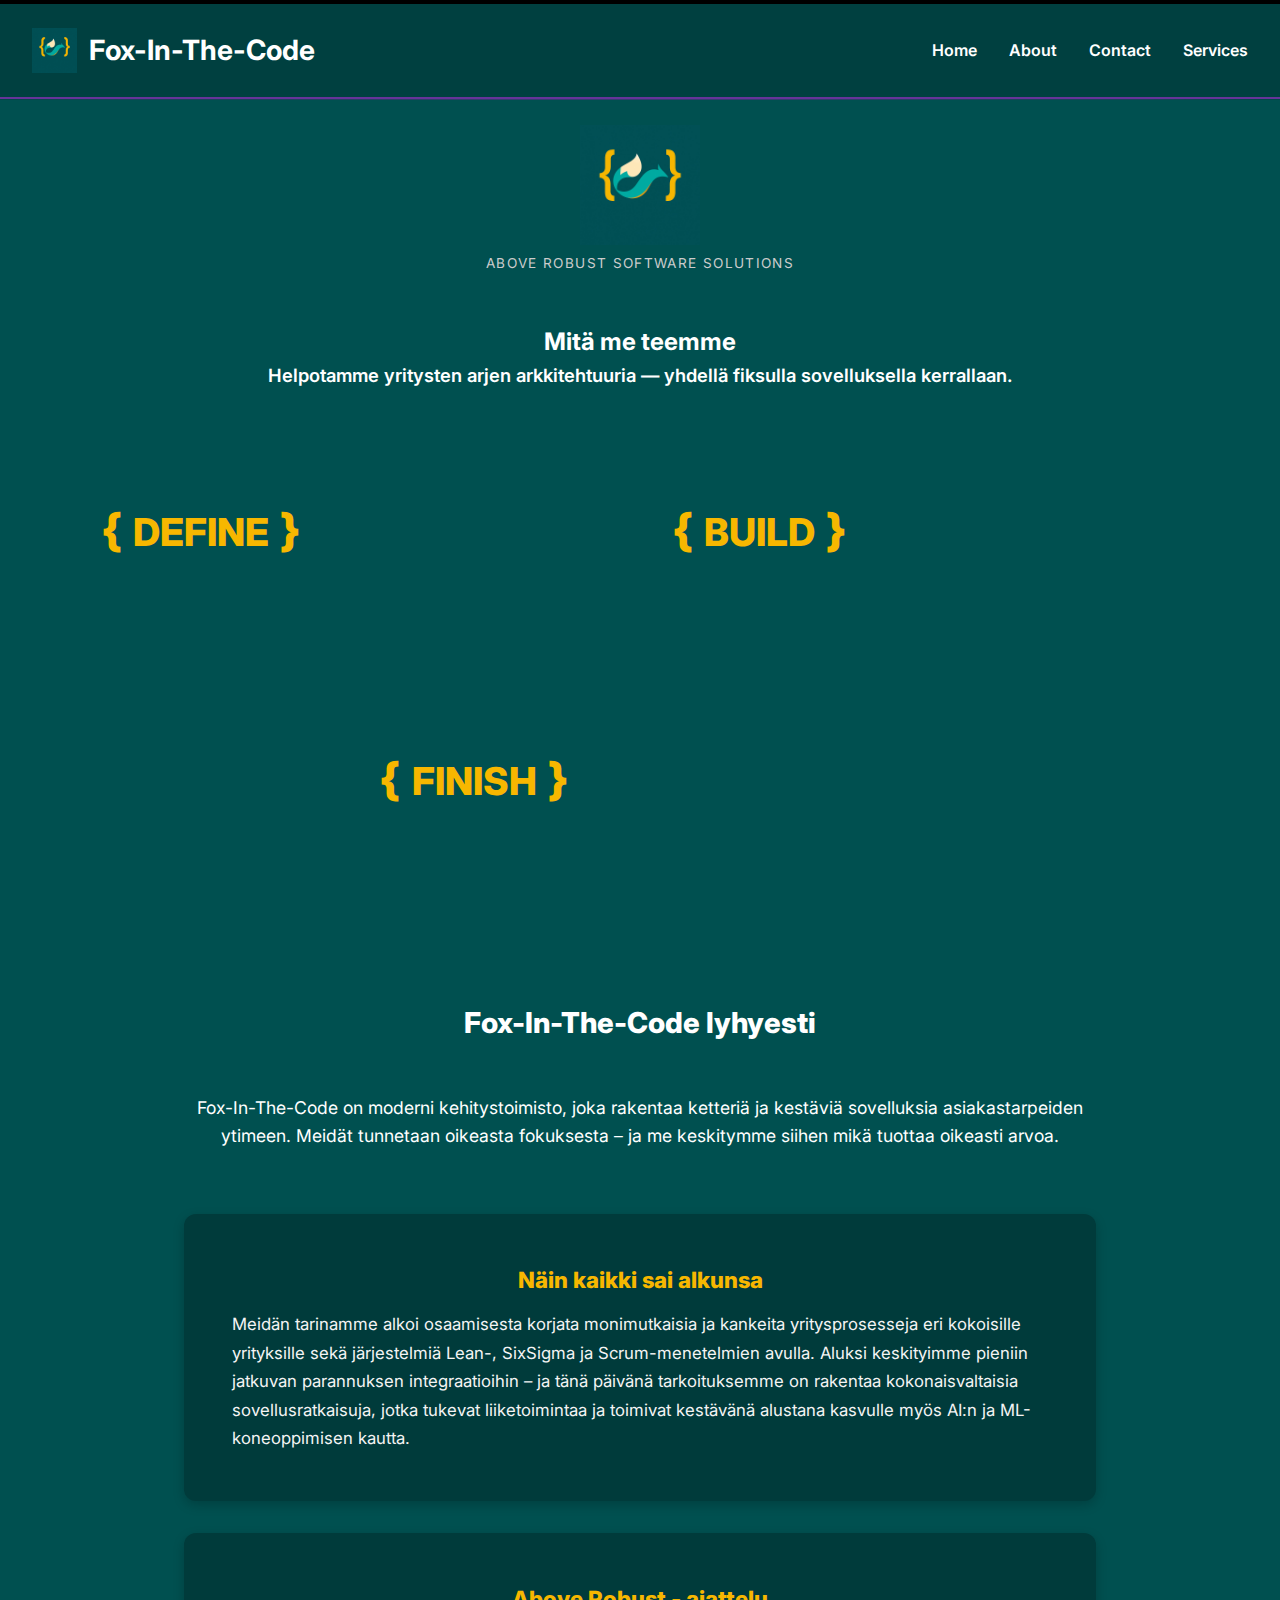
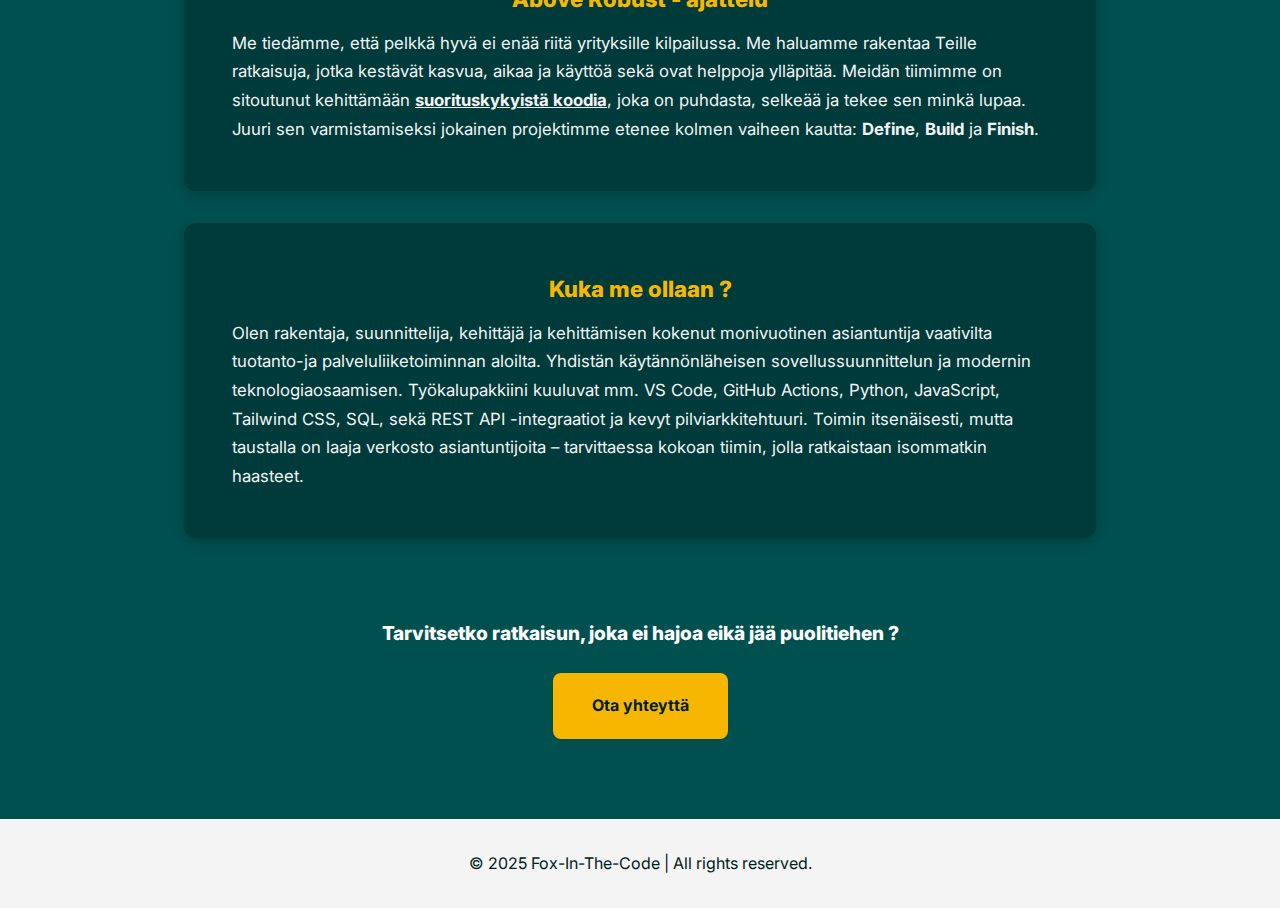
<file: about.html>
<!DOCTYPE html>
<html lang="fi">

<head>
    <meta charset="UTF-8" />
    <meta name="viewport" content="width=device-width, initial-scale=1.0" />
    <title>About – Fox-In-The-Code</title>

    <!-- ===============================
       FONTIT JA TYYLITIEDOSTOT
  =============================== -->
    <link href="https://fonts.googleapis.com/css2?family=Inter:wght@400;700;800&display=swap" rel="stylesheet" />
    <link rel="stylesheet" href="styles.css" />
</head>

<body>

    <!-- ===============================
       WRAPPER – KOKO SIVUN RAKENNE
  =============================== -->
    <div class="wrapper">

        <!-- ===============================
         YLÄOSA / NAVIGAATIO
    =============================== -->
        <nav class="nav-container">
            <div class="logo-group">
                <img src="images/logo.jpg" alt="Fox logo" class="logo" />
                <span class="brand">Fox-In-The-Code</span>
            </div>
            <div class="nav-links">
                <a href="index.html">Home</a>
                <a href="about.html">About</a>
                <a href="contact.html">Contact</a>
                <a href="services.html">Services</a>
            </div>
        </nav>

        <!-- ===============================
         NAVIN AALLOKUVA (KAAREVA VIOLETTI REUNA)
    =============================== -->
        <div class="nav-curve">
            <svg viewBox="0 0 100 10" preserveAspectRatio="none">
                <path d="M 0 0 Q 50 1, 100 0" fill="rebeccapurple" />
            </svg>
        </div>

        <!-- ===============================
         SISÄLTÖALUE – ABOUT
    =============================== -->
        <main class="hero">

            <!-- =============================
           ABOUT-OSIO – KUKA ME OLLAAN
      ============================= -->
            <!--
      <section class="about-section">

        <!-- Logo + slogan -->
            <div class="about-logo">
                <img src="images/logo.jpg" alt="Fox-In-The-Code logo" />
                <p class="slogan">ABOVE ROBUST SOFTWARE SOLUTIONS</p>
            </div>

            <!-- Otsikko + ingressi -->
            <h2>Mitä me teemme</h2>
            <p class="ingressi">
                Helpotamme yritysten arjen arkkitehtuuria — yhdellä fiksulla sovelluksella kerrallaan.
            </p>
            <!-- =============================
         MEISTÄ / FOX-IN-THE-CODE
         ============================ -->


            <!-- =============================
             3-ASKELEEN METODI – DEFINE / BUILD / FINISH
        ============================= -->

            <section class="quality-icons">

                <!-- DEFINE -->
                <div class="define-title">
                    <span class="bracket">{</span> DEFINE <span class="bracket">}</span>
                </div>
                <div class="quality-block">


                    <p>Me määritämme/"paretoimme" ongelman ja sen ratkaisun yhdessä asiakkaan kanssa. Ymmärrämme liiketoimintanne
                        tarpeet, jotta voimme luoda parhaan mahdollisen ratkaisun.</p>
                </div>

                <!-- BUILD -->
                <div class="define-title">
                    <span class="bracket">{</span> BUILD <span class="bracket">}</span>
                </div>
                <div class="quality-block">


                    <p>Me rakennamme Teille suorituskykyisen ratkaisun, joka on skaalautuva ja kestävä. Verkostomme koostuu eri alan asiantuntevista
                        ohjelmoijista ja suunnittelijoista.</p>
                </div>

                <!-- FINISH -->
                <div class="define-title">
                    <span class="bracket">{</span> FINISH <span class="bracket">}</span>
                </div>
                <div class="quality-block">


                    <p>Viimeistelemme ratkaisun yhdessä asiakkaan kanssa varmistaaksemme, että se toimii juuri kuten
                        pitää – ja vielä paremmin.</p>
                </div>

            </section>

            <section class="about-story">

                <h2>Fox-In-The-Code lyhyesti</h2>
                <p class="about-lead">
                    Fox-In-The-Code on moderni kehitystoimisto, joka rakentaa ketteriä ja kestäviä sovelluksia
                    asiakastarpeiden ytimeen.
                    Meidät tunnetaan oikeasta fokuksesta – ja me keskitymme siihen mikä tuottaa oikeasti arvoa.
                </p>

                <div class="story-block">
                    <h3>Näin kaikki sai alkunsa</h3>
                    <p>Meidän tarinamme alkoi osaamisesta korjata monimutkaisia ja kankeita yritysprosesseja eri
                        kokoisille yrityksille sekä järjestelmiä Lean-, SixSigma ja Scrum-menetelmien avulla.
                        Aluksi keskityimme pieniin jatkuvan parannuksen integraatioihin – ja tänä päivänä tarkoituksemme
                        on
                        rakentaa kokonaisvaltaisia sovellusratkaisuja, jotka tukevat liiketoimintaa ja toimivat
                        kestävänä alustana kasvulle myös AI:n ja ML-koneoppimisen kautta.</p>
                </div>

                <div class="story-block">
                    <h3>Above Robust - ajattelu</h3>
                    <p>
                        Me tiedämme, että pelkkä hyvä ei enää riitä yrityksille kilpailussa. Me haluamme rakentaa Teille
                        ratkaisuja, jotka kestävät kasvua, aikaa ja
                        käyttöä sekä ovat helppoja ylläpitää. Meidän tiimimme on sitoutunut
                        kehittämään <strong><u>suorituskykyistä koodia</strong></u></strong>, joka on puhdasta, selkeää
                        ja tekee sen minkä lupaa.
                        Juuri sen varmistamiseksi jokainen projektimme etenee kolmen vaiheen kautta:
                        <strong>Define</strong>,
                        <strong>Build</strong> ja <strong>Finish</strong>.
                    </p>
                </div>

                <div class="story-block">
                    <h3>Kuka me ollaan ?</h3>
                    <p>
                        Olen rakentaja, suunnittelija, kehittäjä ja kehittämisen kokenut monivuotinen asiantuntija vaativilta tuotanto-ja palveluliiketoiminnan aloilta.
                        Yhdistän käytännönläheisen sovellussuunnittelun ja modernin teknologiaosaamisen. 
                        
                        Työkalupakkiini
                        kuuluvat mm. VS Code, GitHub Actions, Python, JavaScript, Tailwind CSS, SQL, sekä REST API
                        -integraatiot ja kevyt pilviarkkitehtuuri.

                        Toimin itsenäisesti, mutta taustalla on laaja verkosto asiantuntijoita – tarvittaessa kokoan
                        tiimin, jolla ratkaistaan isommatkin haasteet.
                    </p>
                </div>

                <div class="story-cta">
                    <h3>Tarvitsetko ratkaisun, joka ei hajoa eikä jää puolitiehen ?</h3>
                    <a href="contact.html" class="btn">Ota yhteyttä</a>
                </div>

            </section>

            <!-- =============================
           CTA – KEHOTUS TOIMIA
      ============================= -->


        </main>

        <!-- ===============================
         FOOTER / ALATUNNISTE
    =============================== -->
        <footer class="footer">
            <p>&copy; 2025 Fox-In-The-Code | All rights reserved.</p>
        </footer>

    </div> <!-- /.wrapper -->

</body>

</html>
</file>
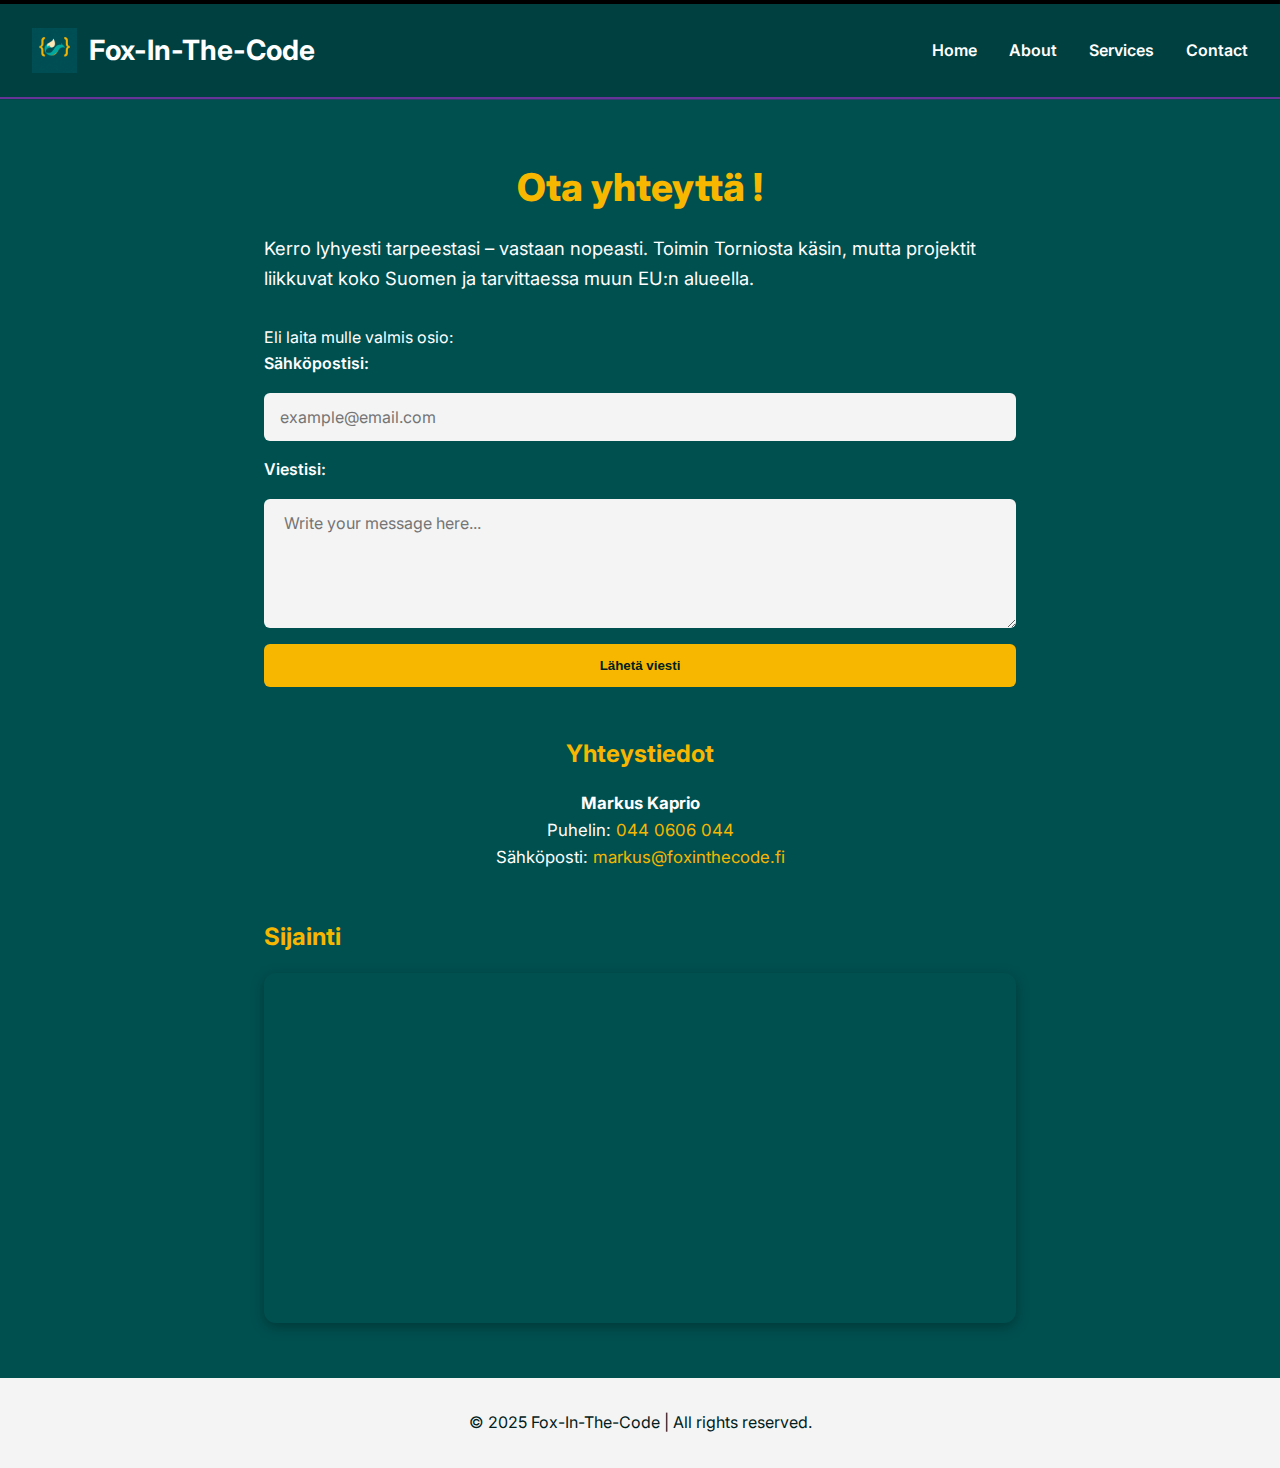
<file: contact.html>
<!DOCTYPE html>
<html lang="fi">

<head>
  <meta charset="UTF-8" />
  <meta name="viewport" content="width=device-width, initial-scale=1.0" />
  <title>Ota yhteyttä – Fox-In-The-Code</title>
  <link href="https://fonts.googleapis.com/css2?family=Inter:wght@400;700&display=swap" rel="stylesheet" />
  <link rel="stylesheet" href="styles.css" />
</head>

<body>
  <div class="wrapper">


    <!--============================================================== HOX! Navigaatio ladataan dynaamisesti tiedostosta erillisillä nav.html JavaScriptillä* (*lomakeilmoitus) HOX!  ===========================================================-->


    <!-- ===============================
         PÄÄSISÄLTÖ: CONTACT
    =============================== -->
    <main class="contact-main">
      <h1>Ota yhteyttä !</h1>
      <p class="contact-lead">
        Kerro lyhyesti tarpeestasi – vastaan nopeasti. Toimin Torniosta käsin, mutta projektit liikkuvat koko Suomen
        ja tarvittaessa muun EU:n alueella.
      </p>

      Eli laita mulle valmis osio: <!-- ===============================
      LOMAKE: FORMSPREE + JS
 =============================== -->
      <form action="https://formspree.io/f/xzzreeqq" method="POST" class="contact-form" id="contactForm"> <label
          for="email">Sähköpostisi:</label> <input type="email" name="email" id="email" placeholder="example@email.com"
          required />


        <label for="message">Viestisi:</label>
        <textarea name="message" id="message" rows="5" placeholder=" Write your message here..." required></textarea>

        <button type="submit">Lähetä viesti</button>
      </form>

      <p id="form-response" class="form-response"></p>



      <!-- ===============================
           YHTEYSTIEDOT
      =============================== -->
      <section class="contact-info">
        <h2>Yhteystiedot</h2>
        <p><strong>Markus Kaprio</strong><br />
          Puhelin: <a href="tel:+358440606044">044 0606 044</a><br />
          Sähköposti: <span id="emailDisplay"></span>
        </p>
      </section>

      <!-- ===============================
           KARTTA: TORNIO
      =============================== -->
      <section class="map-section">
        <h2>Sijainti</h2>
        <iframe src="https://www.google.com/maps?q=torniocitycenter&output=embed" width="600" height="350"
          loading="lazy" referrerpolicy="no-referrer-when-downgrade"></iframe>
      </section>
    </main>

    <!-- ===============================
         FOOTER
    =============================== -->
    <footer class="footer">
      <p>&copy; 2025 Fox-In-The-Code | All rights reserved.</p>
    </footer>

  </div>

  <!-- ===============================
     JavaScript: lomakeilmoitus + navin dynaaminen lataus
=============================== -->
  <script>
    // LOMAKE: Formspree + ilmoitus
    const form = document.getElementById("contactForm");
    const responseMessage = document.getElementById("form-response");

    form.addEventListener("submit", function (e) {
      e.preventDefault();
      const data = new FormData(form);

      fetch(form.action, {
        method: "POST",
        body: data,
        headers: { 'Accept': 'application/json' }
      }).then(response => {
        if (response.ok) {
          responseMessage.innerText = "✅ Viesti lähetetty onnistuneesti!";
          responseMessage.style.color = "lightgreen";
          form.reset();
        } else {
          responseMessage.innerText = "⚠️ Viestin lähetys epäonnistui. Yritä myöhemmin uudelleen.";
          responseMessage.style.color = "salmon";
        }
      });
    });

    // Emailin suojaus
    const user = "markus";
    const domain = "foxinthecode.fi";
    const email = `${user}@${domain}`;
    document.getElementById("emailDisplay").innerHTML = `<a href="mailto:${email}">${email}</a>`;

    // NAVIGAATION LATAUS
    fetch("nav.html")
      .then(response => response.text())
      .then(data => {
        const placeholder = document.createElement("div");
        placeholder.innerHTML = data;
        document.body.insertBefore(placeholder, document.body.firstChild);

        const script = document.createElement("script");
        script.innerHTML = `
        function toggleMenu() {
          document.getElementById('nav-links').classList.toggle('active');
        }
      `;
        document.body.appendChild(script);
      });
  </script>



</body>

</html>
</file>
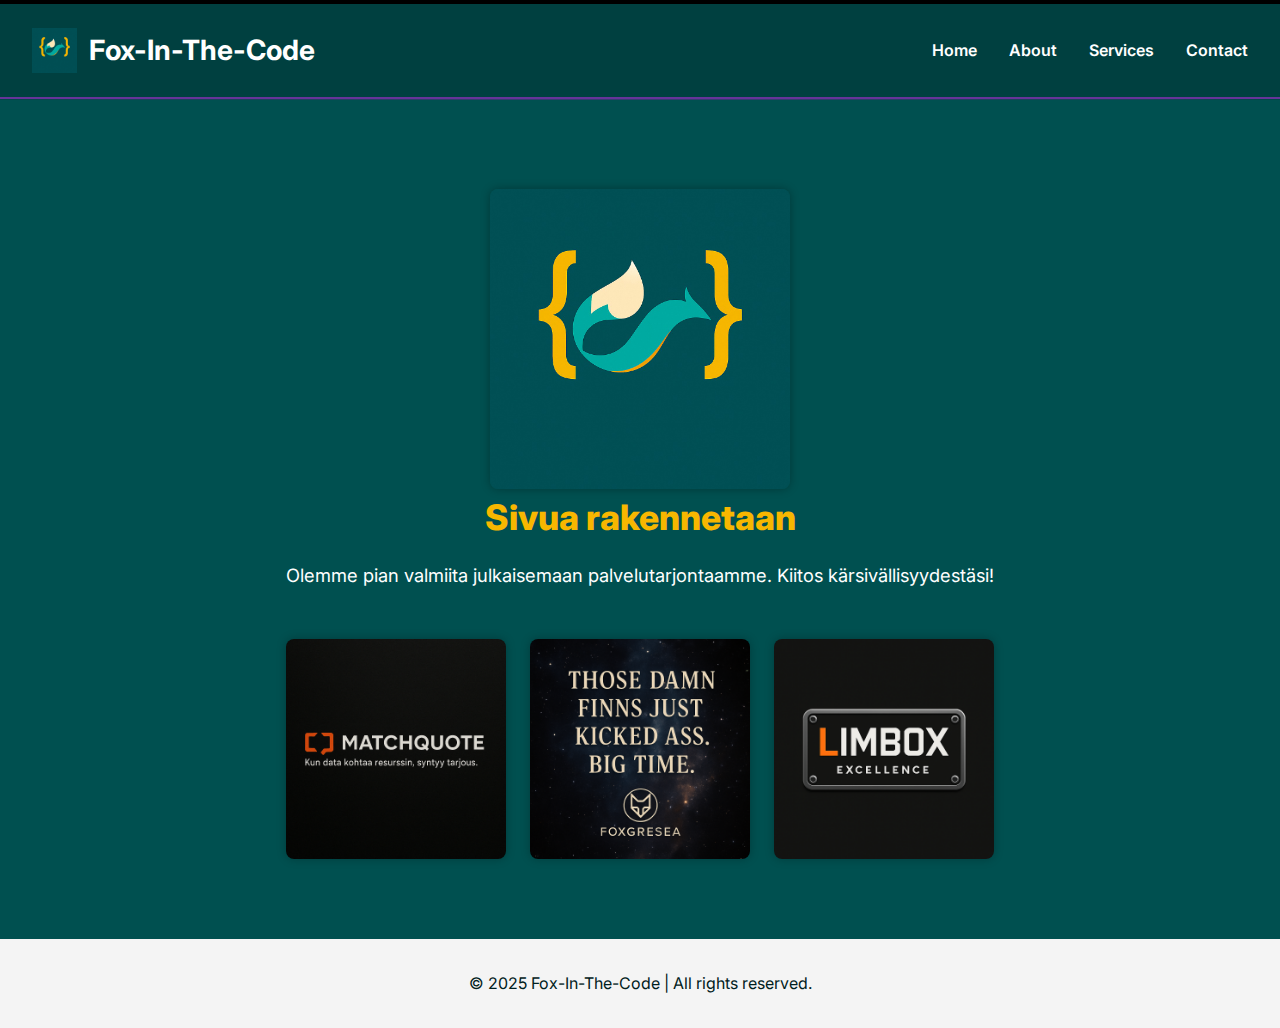
<file: Services.html>
<!DOCTYPE html>
<html lang="fi">
<head>
  <meta charset="UTF-8" />
  <meta name="viewport" content="width=device-width, initial-scale=1.0" />
  <title>Palvelut – Fox-In-The-Code</title>

  <!-- Fontit & Tyylit -->
  <link href="https://fonts.googleapis.com/css2?family=Inter:wght@400;700;800&display=swap" rel="stylesheet" />
  <link rel="stylesheet" href="styles.css" />
</head>
<body>
  <div class="wrapper">
  

  <!--==============================================================
HOX! Navigaatio ladataan automaattisesti tiedostosta nav.html
==============================================================-->

    <!-- ===============================
         SISÄLTÖALUE – RAKENTEILLA
    =============================== -->
    <main class="hero">

        <div class="under-construction">
          <img src="images/logo.jpg" alt="Fox logo" class="construction-logo" />
      
          <h1>Sivua rakennetaan</h1>
      
          <p>Olemme pian valmiita julkaisemaan palvelutarjontaamme. Kiitos kärsivällisyydestäsi!</p>
      
          <div class="product-row">
            <img src="images/MatchQuote.png" alt="MatchQuote logo ja slogan" class="product-image" />
            <img src="images/slide3.jpg" alt="FoxGresEA" class="product-image" />
            <img src="images/Limbox.png" alt="Limbox" class="product-image" />
          </div>
        </div>
        
      </main>
    <!-- ===============================
         FOOTER
    =============================== -->
    <footer class="footer">
      <p>&copy; 2025 Fox-In-The-Code | All rights reserved.</p>
    </footer>
  </div> <!-- /.wrapper -->

      <!-- ===============================
    JavaScript: lomakeilmoitus
  =============================== -->
  <script>
    // Lataa nav.html ja lisää sen sivulle
    fetch("nav.html")
      .then(response => response.text())
      .then(data => {
        const placeholder = document.createElement("div");
        placeholder.innerHTML = data;
        document.body.insertBefore(placeholder, document.body.firstChild);
  
        // Aktivoi burger-valikon toiminto navin lataamisen jälkeen
        const script = document.createElement("script");
        script.innerHTML = `
          function toggleMenu() {
            document.getElementById('nav-links').classList.toggle('active');
          }
        `;
        document.body.appendChild(script);
      });
  </script>

 

</body>
</html>
</file>
<file: styles.css>
/* =====================================
   PERUSASETUKSET & FONTIT
===================================== */
* {
  margin: 0;
  padding: 0;
  box-sizing: border-box;
}

body {
  font-family: 'Inter', sans-serif;
  background-color: #005050;
  color: white;
  line-height: 1.6;
}

img {
  max-width: 100%;
  height: auto;
  display: block;
}

body {
  font-family: 'Inter', sans-serif;
  background-color: #005050;
  color: white;
  line-height: 1.6;
  overflow-x: hidden;      /* Estää sivuttain vierityksen */
  min-height: 100vh;       /* Varmistaa, että footer pysyy alhaalla */
}


/* =====================================
   WRAPPER
===================================== */
.wrapper {
  display: flex;
  flex-direction: column;
  min-height: 100vh;
}

main {
  flex: 1;
}

/* =====================================
   NAVIGAATIO
===================================== */
.nav-container {
  display: flex;
  justify-content: space-between;
  align-items: center;
  padding: 1.5rem 2rem;
  background-color: #004040;
  border-top: 4px solid black;
  border-bottom: 2.1px solid rebeccapurple;
  box-shadow: 0 1px 0 rgba(0, 0, 0, 0.1);
}

.logo-group {
  display: flex;
  align-items: center;
  gap: 0.75rem;
}

.logo {
  height: 45px;
  width: auto;
}

.brand {
  font-size: 1.75rem;
  font-weight: 700;
  color: white;
}

.nav-links {
  display: flex;
  gap: 2rem;
}

.nav-links a {
  text-decoration: none;
  color: white;
  font-weight: 600;
  transition: color 0.3s ease;
}

.nav-links a:hover {
  color: #f7b700;
}

/* =====================================
   NAVIN AALTOREUNA (SVG)
===================================== */
.nav-curve {
  height: 10px;
  width: 100%;
  overflow: hidden;
  line-height: 0;
}

.nav-curve svg {
  display: block;
  width: 100%;
  height: 100%;
}

/* =====================================
   HERO-KUVA (ETUSIVUN KUVA)
===================================== */
.hero-image {
  display: flex;
  justify-content: center;
  align-items: center;
  margin-bottom: 2rem;
}

.hero-image img {
  max-width: 630px;  /* Voit säätää tätä arvoa esim. 600px tai 640px */
  width: 100%;
  height: auto;
  border-radius: 8px;
  box-shadow: 0 0 10px rgba(0, 0, 0, 0.3);
}


/* =====================================
   HERO / ABOUT-SEKTIO
===================================== */
.hero {
  padding: 1rem 2rem;
  text-align: center;
}

/* =====================================
   ABOUT-TEKSTI JA LOGOALUE
===================================== */
.about-section {
  text-align: center;
  padding: 3rem 1rem;
  background-color: #005050;
}

.about-logo img {
  width: 120px;
  margin-bottom: 0.5rem;
  fle
  
}

.slogan {
  font-size: 0.85rem;
  letter-spacing: 0.1em;
  color: #ccc;
  margin-bottom: 2rem;
}

.about-section h2 {
  font-size: 2.2rem;
  font-weight: 800;
  color: #f7b700;
  margin-bottom: 1rem;
}

.ingressi {
  font-size: 1.15rem;
  font-weight: 600;
  margin-bottom: 2.5rem;
  color: #ffffff;
  text-align: center;
}

/* =====================================
   3-ASKELEEN METODI (DEFINE-BUILD-FINISH)
===================================== */
.quality-icons {
  display: flex;
  flex-wrap: wrap;
  justify-content: center;
  gap: 2rem;
  padding: 2rem;
}

.quality-step {
  display: flex;
  flex-direction: column;
  align-items: center;
  width: 300px;
  text-align: center;
}

.define-title {
  text-align: center;
  font-size: 2.4rem;
  color: #f7b700;
  font-weight: 800;
  margin: 2rem 0 1rem;
}

.bracket {
  color: #f7b700;
  font-size: 2.8rem;
  padding: 0 0.2rem;
}

.quality-block {
  background-color: #003b3b;
  color: white;
  padding: 2rem;
  width: 300px;
  border-radius: 12px;
  box-shadow: 0 4px 12px rgba(0, 0, 0, 0.3);
  text-align: left;
  opacity: 0;
  transform: translateY(30px);
  animation: fadeInUp 0.8s ease-out forwards;
}

.quality-block:nth-child(1) { animation-delay: 0.1s; }
.quality-block:nth-child(2) { animation-delay: 0.3s; }
.quality-block:nth-child(3) { animation-delay: 0.5s; }

.quality-block:hover {
  transform: translateY(-5px);
  box-shadow: 0 6px 16px rgba(0, 0, 0, 0.3);
}

.quality-block h3 {
  font-size: 1.5rem;
  color: #f7b700;
  margin-bottom: 0.75rem;
  font-weight: 800;
}

.quality-block p {
  font-size: 1rem;
  line-height: 1.6;
}
/* =====================================
   ABOUT-TARINAOSIO (tekstikortit)
===================================== */
.about-story {
  padding: 4rem 1.5rem;
  max-width: 960px;
  margin: 0 auto;
  display: flex;
  flex-direction: column;
  gap: 2rem;
}

.about-story h2 {
  font-size: 1.8rem;
  font-weight: 800;
  text-align: center;
  margin-bottom: 1rem;
  color: #ffffff;
}

.about-lead {
  text-align: center;
  font-size: 1.1rem;
  margin-bottom: 2rem;
}

.story-cta {
  margin-top: 3rem; /* lisää väliä ylempään laatikkoon */
  text-align: center;
}

.story-cta h3 {
  font-size: 1.2rem;
  font-weight: 800;
  margin-bottom: 1.5rem; /* tämä tuo väliä napin ja otsikon väliin */
  color: #ffffff;
}


.story-block {
  background-color: #003b3b;
  padding: 3rem;
  border-radius: 12px;
  box-shadow: 0 4px 12px rgba(0,0,0,0.2);
  text-align: left;
}

.story-block h3 {
  font-size: 1.4rem;
  font-weight: 800;
  color: #f7b700;
  margin-bottom: 0.75rem;
  text-align: center;
}

.story-block p {
  font-size: 1.05rem;
  line-height: 1.7;
  color: #f4f4f4;
}

/* =====================================
   ABOUT-TEKSTI JA LOGOALUE
===================================== */
.about-section {
  text-align: center;
  padding: 3rem 1rem;
  background-color: #005050;
}

.about-logo {
  display: flex;
  flex-direction: column;
  align-items: center;
  justify-content: center;
  margin-bottom: 1rem;
}

.about-logo img {
  width: 120px;
  height: auto;
  margin-bottom: 0.5rem;
}

.slogan {
  font-size: 0.85rem;
  letter-spacing: 0.1em;
  color: #ccc;
  margin-bottom: 2rem;
}

.about-section h2 {
  font-size: 2.2rem;
  font-weight: 800;
  color: #f7b700;
  margin-bottom: 1rem;
}

.ingressi {
  font-size: 1.15rem;
  font-weight: 600;
  margin-bottom: 2.5rem;
  color: #ffffff;
  text-align: center;
}
/* =====================================
   CTA-NAPPI
===================================== */
.btn {
  background-color: #f7b700;
  color: #002020;
  padding: 20px 39px;
  font-weight: bold;
  border-radius: 8px;
  text-decoration: none;
  transition: background-color 0.3s ease;
  display: inline-block;
}

.btn:hover {
  background-color: #ffaa00;
  color: #ffffff;
}

/* =====================================
   FOOTER
===================================== */
.footer {
  background-color: #f4f4f4;
  color: #002020;
  text-align: center;
  padding: 2rem 0;
  margin-top: auto;
}

/* =====================================
   LOGOKARUSELLI – SCROLLAAVA
===================================== */
.logo-carousel {
  overflow-x: hidden;
  overflow-y: visible;
  width: 100%;
  background-color: #004444;
  padding: 2rem 0;
  border-top: 1px solid #006060;
  border-bottom: 1px solid #002020;
  margin-top: 3rem;
  margin-bottom: 0;
}

.logo-track {
  display: flex;
  flex-wrap: nowrap;
  width: max-content;
  animation: scroll 60s linear infinite;
  gap: 2rem;
  align-items: center;
}

.logo-track img {
  height: 30px;
  margin: 0;
  filter: grayscale(100%);
  transition: filter 0.3s ease;
}

.logo-track img:hover {
  filter: grayscale(0%);
}

@keyframes scroll {
  0%   { transform: translateX(0); }
  100% { transform: translateX(-50%); }
}


/* =====================================
   ANIMAATIOT
===================================== */
@keyframes fadeInUp {
  to {
    opacity: 1;
    transform: translateY(0);
  }
}

/* =====================================
   CONTACT-SIVU – LOMAKE & YHTEYSTIEDOT
===================================== */
.contact-main {
  max-width: 800px;
  margin: 0 auto;
  padding: 3rem 1.5rem;
  text-align: left;
}

.contact-main h1 {
  font-size: 2.4rem;
  color: #f7b700;
  margin-bottom: 1rem;
  font-weight: 800;
  text-align: center;
}

.contact-lead {
  font-size: 1.15rem;
  color: #ffffff;
  margin-bottom: 2rem;
  line-height: 1.6;
}

/* Lomake-osio */
.contact-form {
  display: flex;
  flex-direction: column;
  gap: 1rem;
  margin-bottom: 3rem;
}

.contact-form label {
  font-weight: 600;
}

.contact-form input,
.contact-form textarea {
  padding: 0.9rem 1rem;
  font-size: 1rem;
  border: none;
  border-radius: 6px;
  background-color: #f4f4f4;
  color: #002020;
  font-family: 'Inter', sans-serif;
}

.contact-form input:focus,
.contact-form textarea:focus {
  outline: 2px solid #f7b700;
}

.contact-form button {
  background-color: #f7b700;
  color: #002020;
  padding: 0.9rem 1.8rem;
  font-weight: 700;
  border: none;
  border-radius: 6px;
  cursor: pointer;
  transition: background-color 0.3s ease;
}

.contact-form button:hover {
  background-color: #ffaa00;
  color: white;
}

/* Ilmoitusteksti */
.form-response {
  margin-top: 1rem;
  font-weight: bold;
  
}

/* Yhteystiedot */
.contact-info {
  margin-top: 2rem;
  font-size: 1.05rem;
  color: white;
  text-align: center;
}

.contact-info h2 {
  font-size: 1.5rem;
  color: #f7b700;
  margin-bottom: 1rem;
}

.contact-info a {
  color: #f7b700;
  text-decoration: none;
}

.contact-info a:hover {
  text-decoration: underline;
}

/* =====================================
   KARTTA-OSIO
===================================== */
.map-section {
  margin-top: 3rem;
  text-align: left;
}

.map-section h2 {
  font-size: 1.5rem;
  color: #f7b700;
  margin-bottom: 1rem;
}

.map-section iframe {
  width: 100%;
  max-width: 100%;
  height: 350px;
  border: none;
  border-radius: 12px;
  box-shadow: 0 4px 14px rgba(0, 0, 0, 0.3);
}

<!--==================================
    SERVICES OSIO JA TAVARAT
===================================== -->


.under-construction {
  text-align: center;
  padding: 4rem 2rem;
}

.construction-logo {
  width: 220px;
  margin-bottom: 1rem;
  border-radius: 8px;
  box-shadow: 0 0 8px rgba(0, 0, 0, 0.2);
  margin: 0 auto;

}

.under-construction h1 {
  font-size: 2.2rem;
  color: #f7b700;
  font-weight: 800;
  margin-bottom: 1rem;
}

.under-construction p {
  font-size: 1.1rem;
  color: #f4f4f4;
}

/* =====================================
   SERVICES: RAKENTEILLA & TUOTEKUVAT
===================================== */
.under-construction {
  text-align: center;
  padding: 4rem 2rem;
}

.under-construction h1 {
  font-size: 2.2rem;
  color: #f7b700;
  margin-bottom: 1rem;
  font-weight: 800;
}

.under-construction p {
  font-size: 1.15rem;
  color: #ffffff;
  margin-bottom: 2rem;
}

.construction-logo {
  width: 300px; /* Voit säätää esim. 220px tai 360px */
  margin: 0 auto;
  border-radius: 8px;
  box-shadow: 0 0 10px rgba(0, 0, 0, 0.3);
  transition: transform 0.3s ease;
}

.construction-logo:hover {
  transform: scale(1.03);
}

/* =====================================
   PALVELUT: TUOTEKUVAT RIVISSÄ
===================================== */
.product-row {
  display: flex;
  justify-content: center;
  gap: 1.5rem;
  flex-wrap: wrap;
  margin-top: 3rem;
}

.product-image {
  width: 220px;
  border-radius: 8px;
  box-shadow: 0 0 10px rgba(0,0,0,0.25);
  transition: transform 0.3s ease;
}

.product-image:hover {
  transform: scale(1.04);
}

/* =====================================
   RESPONSIIVISUUS ja MEDIATIEDOSTOT
===================================== */

/* Burger-painike */
.burger {
  background: none;
  border: none;
  font-size: 2rem;
  color: white;
  cursor: pointer;
  display: none;
  transition: transform 0.3s ease;
}

/* Hamburger näkyviin mobiilissa */
@media (max-width: 768px) {
  .nav-container {
    flex-direction: column;
    align-items: flex-start;
    padding: 1rem 1.5rem;
  }

  .logo-group {
    width: 100%;
    justify-content: space-between;
    align-items: center;
  }

  .nav-links {
    flex-direction: column;
    width: 100%;
    display: none;
    gap: 0.4rem;
    padding-top: 1rem;
    padding-left: 0.5rem;
    animation: fadeIn 0.3s ease forwards;
  }

  .nav-links a {
    padding: 0.3rem 0;
    font-size: 1.05rem;
  }

  .burger {
    display: block;
  }

  .nav-links.active {
    display: flex;
  }
}

/* Pieni animaatio navin avautuessa */
@keyframes fadeIn {
  from {
    opacity: 0;
    transform: translateY(-10px);
  }
  to {
    opacity: 1;
    transform: translateY(0);
  }
}

/* Desktop-näkymä: näytä nav-links normaalisti */
@media (min-width: 769px) {
  .nav-links {
    display: flex !important;
    gap: 2rem;
    align-items: center;
  }

  .burger {
    display: none;
  }
}

/* ================================
   NAVIGAATIO – yleinen tyyli
================================ */
.nav-container {
  display: flex;
  justify-content: space-between;
  align-items: center;
  padding: 1.5rem 2rem;
  background-color: #004040;
  border-top: 4px solid black;
  border-bottom: 2px solid rebeccapurple;
  box-shadow: 0 1px 0 rgba(0, 0, 0, 0.1);
}

.logo-group {
  display: flex;
  align-items: center;
  gap: 0.75rem;
}

.logo {
  height: 45px;
  width: auto;
}

.brand {
  font-size: 1.75rem;
  font-weight: 700;
  color: white;
}

.nav-links {
  display: flex;
  gap: 2rem;
}

.nav-links a {
  text-decoration: none;
  color: white;
  font-weight: 600;
  transition: color 0.3s ease;
}

.nav-links a:hover {
  color: #f7b700;
}

/* ================================
   BURGER-PAINIKE
================================ */
.burger {
  background: none;
  border: none;
  font-size: 2rem;
  color: white;
  cursor: pointer;
  display: none;
  transition: transform 0.3s ease;
}

/* ================================
   RESPONSIVE: mobiilivalikko
================================ */
@media (max-width: 768px) {
  .nav-container {
    flex-direction: column;
    align-items: flex-start;
    padding: 1rem 1.5rem;
  }

  .logo-group {
    width: 100%;
    justify-content: space-between;
  }

  .burger {
    display: block;
  }

  .nav-links {
    flex-direction: column;
    width: 100%;
    display: none;
    gap: 0.4rem;
    padding-top: 1rem;
    padding-left: 0.5rem;
    animation: fadeIn 0.3s ease forwards;
  }

  .nav-links.active {
    display: flex;
  }

  .nav-links a {
    padding: 0.3rem 0;
    font-size: 1.05rem;
  }
}

/* ================================
   DESKTOP-TILA: pakotetaan näkyväksi
================================ */
@media (min-width: 769px) {
  .nav-links {
    display: flex !important;
    flex-direction: row;
    gap: 2rem;
    align-items: center;
  }

  .burger {
    display: none;
  }
}

/* ================================
   Animaatio mobiilivalikolle
================================ */
@keyframes fadeIn {
  from {
    opacity: 0;
    transform: translateY(-10px);
  }
  to {
    opacity: 1;
    transform: translateY(0);
  }
}
</file>
